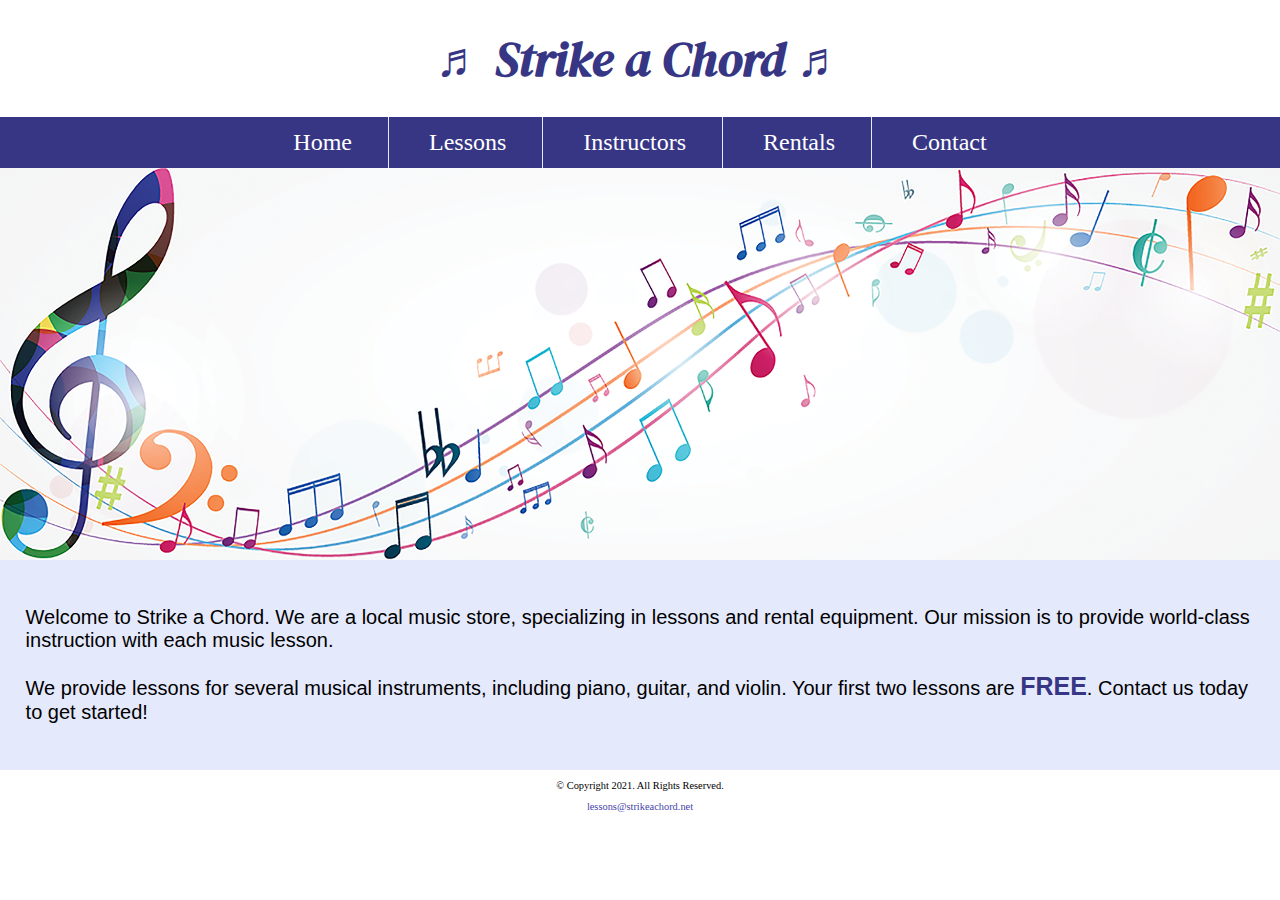
<file: index.html>
<!DOCTYPE html>
<!--
	Student Name: Maria Cruz
	File Name: index.html
	Today's Date: May 7, 2021
 -->
<html lang="en">

<head>
	<title>Strike a Chord: Home Page</title>
	<meta charset="utf-8">
	<link rel="stylesheet" href="css/styles.css">
	<meta name="viewport" content="width=device-width, initial-scale=1.0">
	<link href="https://fonts.googleapis.com/css?family=DM+Serif+Display:400iRoboto&display=swap" rel="stylesheet">
</head>

<body>

	<header>
		<h1> <span class="tab-desk">&#9836;</span> Strike a Chord <span class="tab-desk">&#9836;</span> </h1>
	</header>

	<nav>
		<ul>
			<li><a href="index.html">Home</a></li>
			<li><a href="lessons.html">Lessons</a></li>
			<li><a href="instructors.html">Instructors</a></li>
			<li><a href="rentals.html">Rentals</a></li>
			<li><a href="contact.html">Contact</a></li>
		</ul>
	</nav>

	<!-- Hero Image -->
	<div id="hero" class="tab-desk">
		<img src="images/music-notes.png" alt="colorful music notes">
	</div>

	<!-- Use the main area to add the main content to the webpage -->
	<main>

		<div id="intro">

			<p>Welcome to Strike a Chord. We are a local music store, specializing in lessons and rental equipment. Our mission is to provide world-class instruction with each music lesson.</p>

			<p>We provide lessons for several musical instruments, including piano, guitar, and violin. Your first two lessons are <span class="action">FREE</span>. Contact us today to get started!</p>

		</div>

	</main>

	<footer>
		<p>&copy; Copyright 2021. All Rights Reserved.</p>
		<p><a href="mailto:lessons@strikeachord.net">lessons@strikeachord.net</a></p>
	</footer>

</body>

</html>
</file>
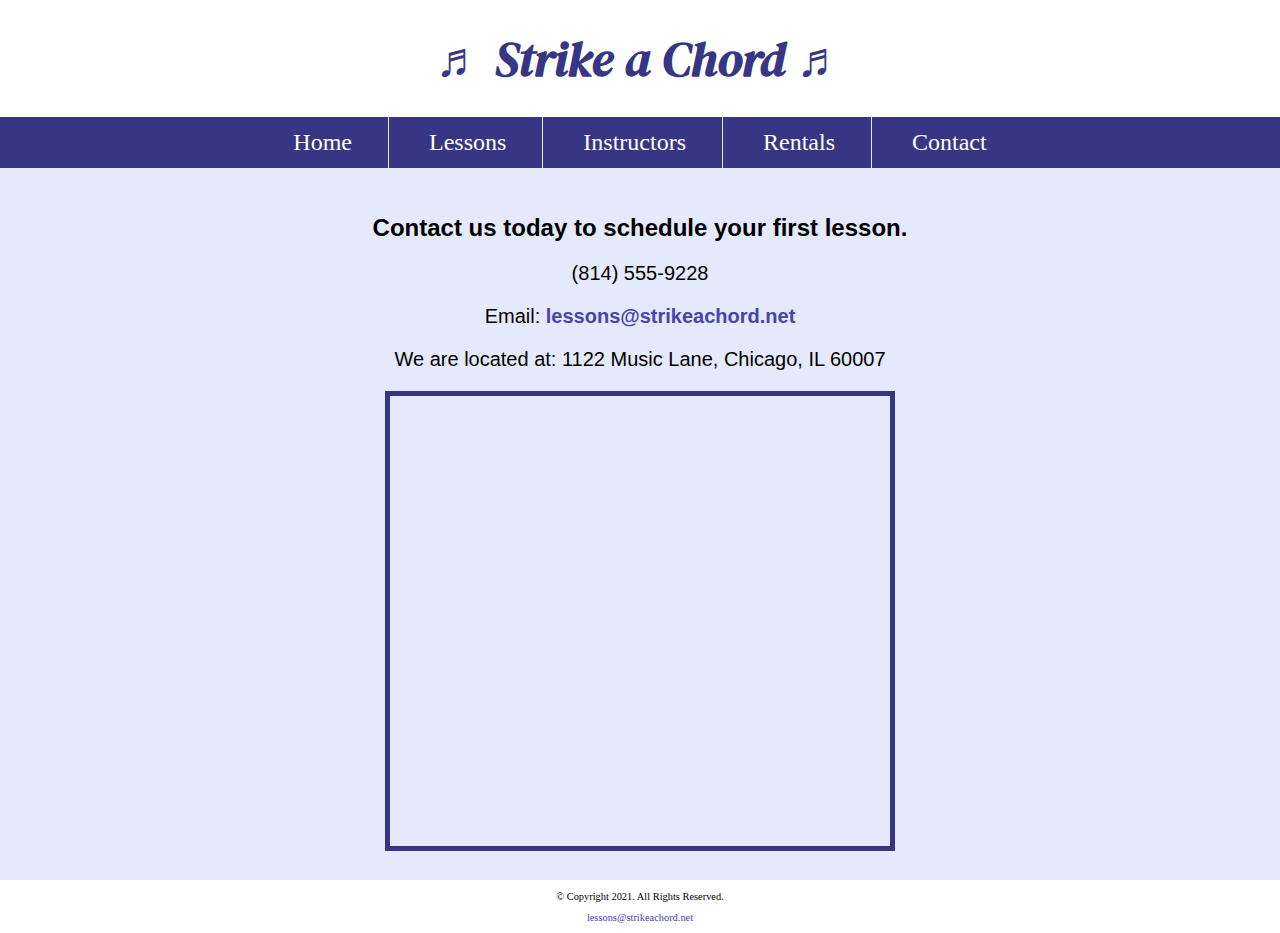
<file: contact.html>
<!DOCTYPE html>
<!--
	Student Name: Maria Cruz
	File Name: contact.html
	Today's Date: May 20, 2021
 -->
<html lang="en">

<head>
	<title>Strike a Chord: Contact</title>
	<meta charset="utf-8">
	<link rel="stylesheet" href="css/styles.css">
	<meta name="viewport" content="width=device-width, initial-scale=1.0">
	<link href="https://fonts.googleapis.com/css?family=DM+Serif+Display:400iRoboto&display=swap" rel="stylesheet">
</head>

<body>

	<header>
		<h1> <span class="tab-desk">&#9836;</span> Strike a Chord <span class="tab-desk">&#9836;</span> </h1>
	</header>

	<nav>
		<ul>
			<li><a href="index.html">Home</a></li>
			<li><a href="lessons.html">Lessons</a></li>
			<li><a href="instructors.html">Instructors</a></li>
			<li><a href="rentals.html">Rentals</a></li>
			<li><a href="contact.html">Contact</a></li>
		</ul>
	</nav>

	<!-- Use the main area to add the main content to the webpage -->
	<main>

		<div id="contact">

			<h2>Contact us today to schedule your first lesson.</h2>
			<p class="mobile tel-link"><a href="tel:8145559228">(814) 555-9228</a></p>
			<p class="tab-desk"> (814) 555-9228</p>
			<p>Email: <a href="mailto:lessons@strikeachord.net" class="email-link">lessons@strikeachord.net</a></p>
			<p>We are located at: 1122 Music Lane, Chicago, IL 60007</p>

			<iframe
				src="https://www.google.com/maps/embed?pb=!1m18!1m12!1m3!1d380513.7160580949!2d-88.01215278051977!3d41.83339249282865!2m3!1f0!2f0!3f0!3m2!1i1024!2i768!4f13.1!3m3!1m2!1s0x880e2c3cd0f4cbed%3A0xafe0a6ad09c0c000!2sChicago%2C+IL!5e0!3m2!1sen!2sus!4v1558660826146!5m2!1sen!2sus"
				width="600" height="450" class="map" allowfullscreen></iframe>

		</div>

	</main>

	<footer>
		<p>&copy; Copyright 2021. All Rights Reserved.</p>
		<p><a href="mailto:lessons@strikeachord.net">lessons@strikeachord.net</a></p>
	</footer>

</body>

</html>
</file>
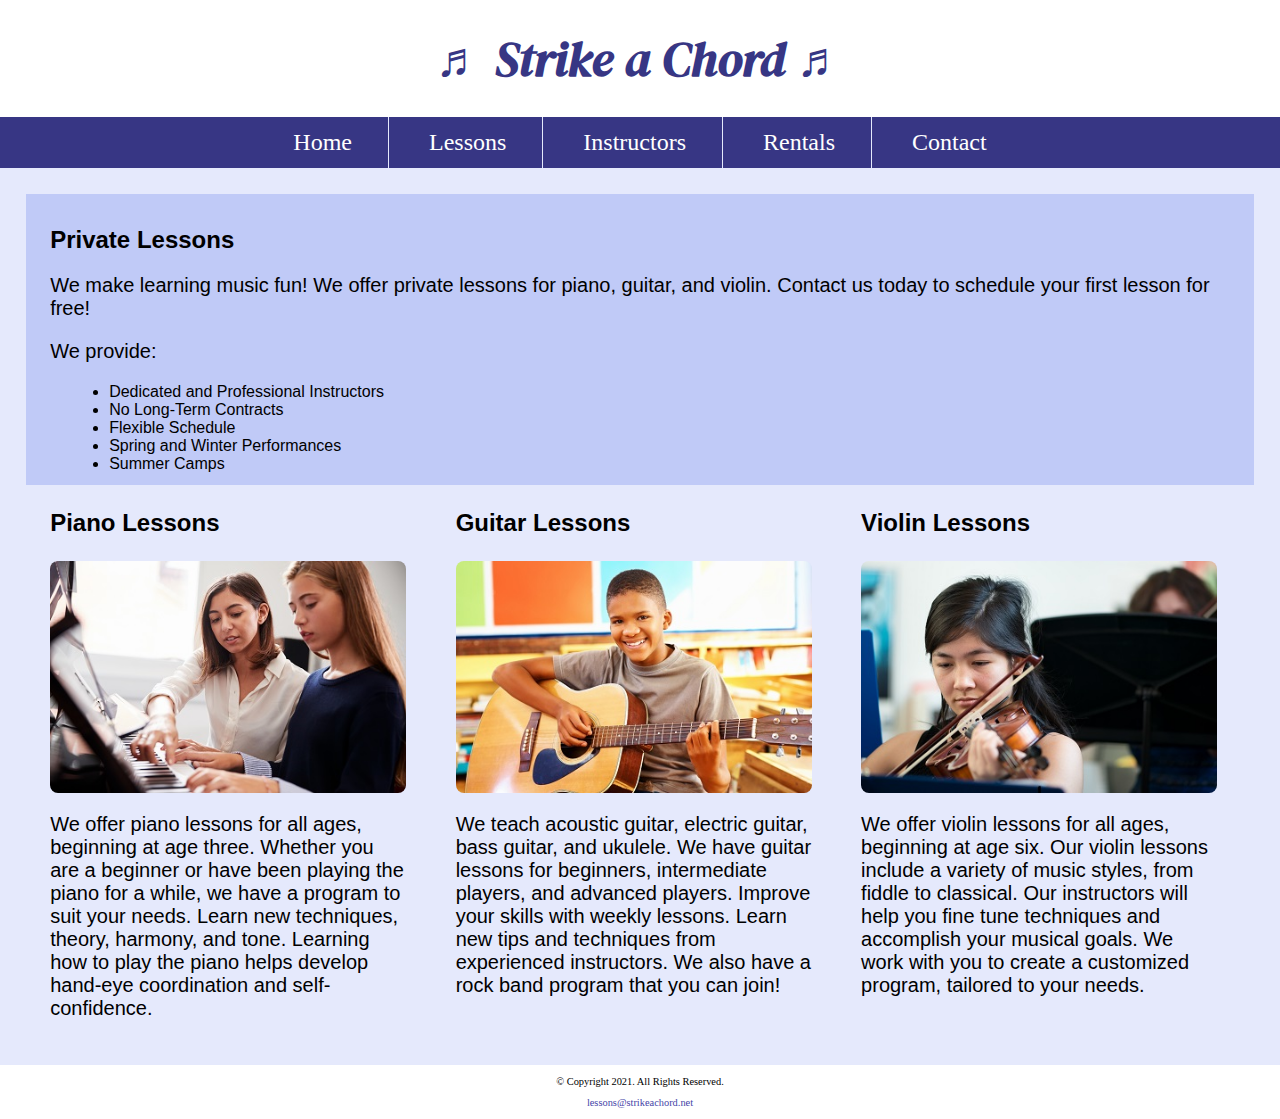
<file: lessons.html>
<!DOCTYPE html>
<!--
	Student Name: Maria Cruz
	File Name: lessons.html
	Today's Date: May 20, 2021
 -->
<html lang="en">

<head>
	<title>Strike a Chord: Lessons</title>
	<meta charset="utf-8">
	<link rel="stylesheet" href="css/styles.css">
	<meta name="viewport" content="width=device-width, initial-scale=1.0">
	<link href="https://fonts.googleapis.com/css?family=DM+Serif+Display:400iRoboto&display=swap" rel="stylesheet">
</head>

<body>

	<header>
		<h1> <span class="tab-desk">&#9836;</span> Strike a Chord <span class="tab-desk">&#9836;</span> </h1>
	</header>

	<nav>
		<ul>
			<li><a href="index.html">Home</a></li>
			<li><a href="lessons.html">Lessons</a></li>
			<li><a href="instructors.html">Instructors</a></li>
			<li><a href="rentals.html">Rentals</a></li>
			<li><a href="contact.html">Contact</a></li>
		</ul>
	</nav>

	<!-- Use the main area to add the main content to the webpage -->
	<main>

		<div id="info">

			<h2>Private Lessons</h2>
			<p>We make learning music fun! We offer private lessons for piano, guitar, and violin. Contact us today to schedule your first lesson for free! </p>
			<p>We provide:</p>
			<ul>
				<li>Dedicated and Professional Instructors</li>
				<li>No Long-Term Contracts</li>
				<li>Flexible Schedule</li>
				<li>Spring and Winter Performances</li>
				<li>Summer Camps</li>
			</ul>

		</div>

		<div id="piano">

			<h3>Piano Lessons</h3>
			<img src="images/piano-lesson.jpg" alt="piano teacher and student sitting at a piano" class="round">
			<p>We offer piano lessons for all ages, beginning at age three. Whether you are a beginner or have been playing the piano for a while, we have a program to suit your needs. Learn new techniques, theory, harmony, and tone. Learning how to play
				the piano helps develop hand-eye coordination and self-confidence.</p>

		</div>

		<div id="guitar">

			<h3>Guitar Lessons</h3>
			<img src="images/child-guitar.jpg" alt="child with a smile holding a guitar" class="round">
			<p>We teach acoustic guitar, electric guitar, bass guitar, and ukulele. We have guitar lessons for beginners, intermediate players, and advanced players. Improve your skills with weekly lessons. Learn new tips and techniques from experienced
				instructors. We also have a rock band program that you can join!</p>

		</div>

		<div id="violin">

			<h3>Violin Lessons</h3>
			<img src="images/woman-violin.jpg" alt="woman playing the violin" class="round">
			<p>We offer violin lessons for all ages, beginning at age six. Our violin lessons include a variety of music styles, from fiddle to classical. Our instructors will help you fine tune techniques and accomplish your musical goals. We work with
				you to create a customized program, tailored to your needs.</p>

		</div>

	</main>

	<footer>
		<p>&copy; Copyright 2021. All Rights Reserved.</p>
		<p><a href="mailto:lessons@strikeachord.net">lessons@strikeachord.net</a></p>
	</footer>

</body>

</html>
</file>
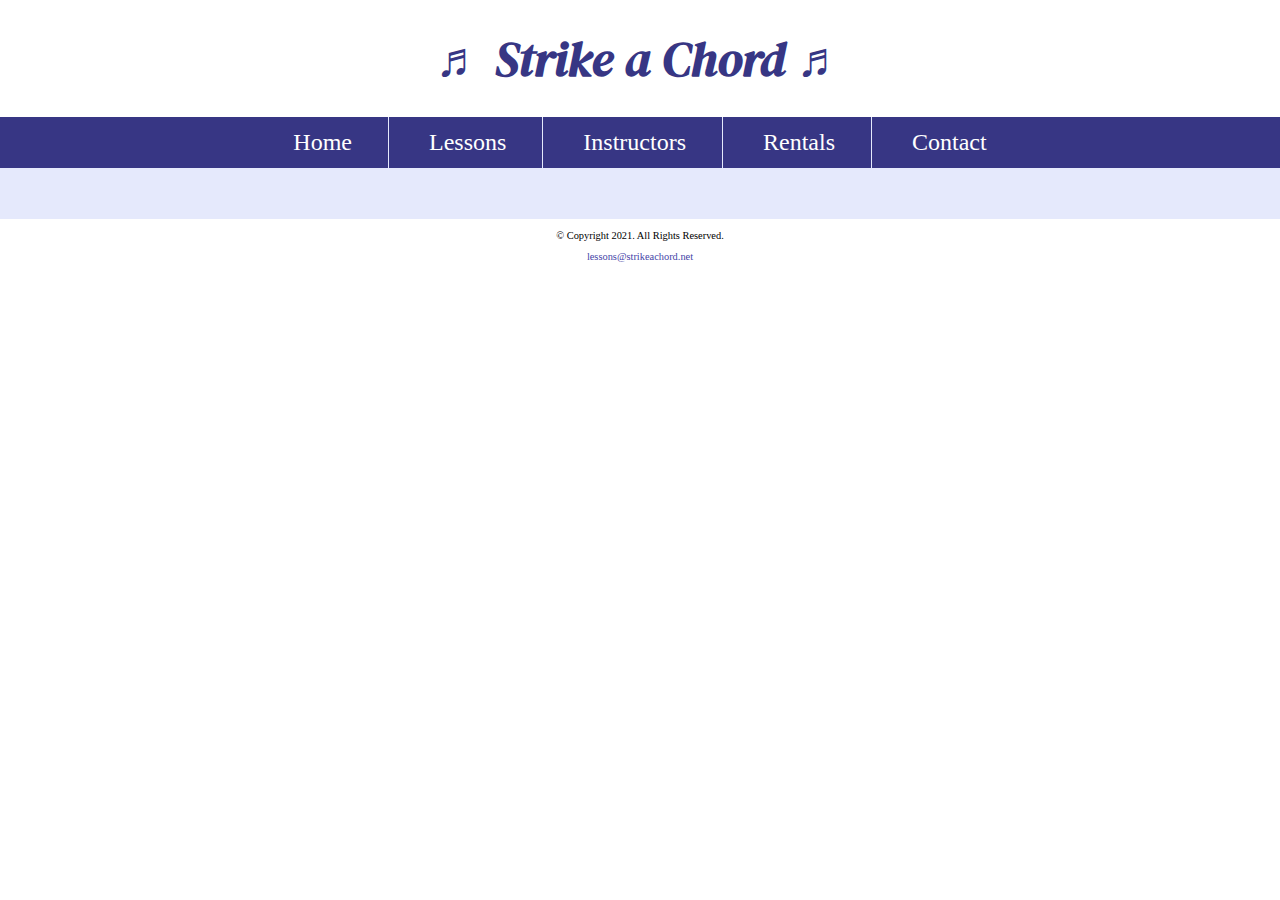
<file: template.html>
<!DOCTYPE html>
<!--
	Student Name: Maria Cruz
	File Name: template.html
	Today's Date: May 7, 2021
 -->
<html lang="en">

<head>
	<title>Strike a Chord: Template</title>
	<meta charset="utf-8">
	<link rel="stylesheet" href="css/styles.css">
	<meta name="viewport" content="width=device-width, initial-scale=1.0">
	<link href="https://fonts.googleapis.com/css?family=DM+Serif+Display:400iRoboto&display=swap" rel="stylesheet">
</head>

<body>

	<header>
		<h1> <span class="tab-desk">&#9836;</span> Strike a Chord <span class="tab-desk">&#9836;</span> </h1>
	</header>

	<nav>
		<ul>
			<li><a href="index.html">Home</a></li>
			<li><a href="lessons.html">Lessons</a></li>
			<li><a href="instructors.html">Instructors</a></li>
			<li><a href="rentals.html">Rentals</a></li>
			<li><a href="contact.html">Contact</a></li>
		</ul>
	</nav>

	<!-- Use the main area to add the main content to the webpage -->
	<main>

		<div>

		</div>

	</main>

	<footer>
		<p>&copy; Copyright 2021. All Rights Reserved.</p>
		<p><a href="mailto:lessons@strikeachord.net">lessons@strikeachord.net</a></p>
	</footer>

</body>

</html>
</file>
<file: css/styles.css>
/*
Author: Maria Cruz
Date: Current Date
File Name: styles.css
*/
/* CSS Reset */
body, header, nav, main, footer, img, h1, ul {
  margin: 0;
  padding: 0;
  border: 0;
}

/* Style rule for images */
img {
  max-width: 100%;
  display: block;
}

/* Style rules for mobile viewport */
/* Hide tab-desk class */
.tab-desk {
  display: none;
}

/* Style rules for header content */
header {
  text-align: center;
  font-size: 1.5em;
  color: #373684;
}

header h1 {
  font-family: 'DM Serif Display', serif;
  font-style: italic;
}

/* Style rules for navigation area */
nav {
  background-color: #373684;
}

nav ul {
  list-style-type: none;
  text-align: center;
}

nav li {
  display: block;
  font-size: 2em;
  border-top: 1px solid #e5e9fc;
}

nav li a {
  display: block;
  color: #fff;
  text-align: center;
  padding: 0.5em 1em;
  text-decoration: none;
}

/* Style rules for main content */
main {
  padding: 2%;
  background-color: #e5e9fc;
  overflow: auto;
  font-family: 'Roboto', sans-serif;
}

main p {
  font-size: 1.25em;
}

.action {
  font-size: 1.25em;
  color: #373684;
  font-weight: bold;
}

#piano, #guitar, #violin {
  margin: 0 2%;
}

#info {
  clear: left;
  background-color: #c0caf7;
  padding: 1% 2%;
}

#info ul {
  margin-left: 10%;
}

.round {
  border-radius: 8px;
}

#contact {
  text-align: center;
}

.tel-link {
  background-color: #373684;
  padding: 2%;
  margin: 0 auto;
  width: 80%;
  text-align: center;
  border-radius: 5px;
}

.tel-link a {
  color: #fff;
  text-decoration: none;
  font-size: 1.5em;
  display: block;
}

#contact .email-link {
  color: #4645a8;
  text-decoration: none;
  font-weight: bold;
}

.map {
  border: 5px solid #373684;
  width: 95%;
  height: 50%;
}

/* Style rules for footer content */
footer {
  text-align: center;
  font-size: 0.65em;
  clear: left;
}

footer a {
  color: #4645a8;
  text-decoration: none;
}

/* Mediea query for Tablet Viewport */
@media screen and (min-width: 550px), print {

  /* Tablet Viewport: Show tab-desk class, hide mobile class */
  .tab-desk {
    display: block;
  }

  .mobile {
    display: none;
  }

  /* Tablet Viewport: Style rule for header content */
  span.tab-desk {
    display: inline;
  }

  /* Tablet Viewport: Style rules for nav area */
  nav li {
    border-top: none;
    display: inline-block;
    font-size: 1.5em;
    border-right: 1px solid #e5e9fc;
  }

  nav li:last-child {
    border-right: none;
  }

  nav li a {
    padding-top: 0.25em;
    padding-bottom: 0.25em;
    padding-left: 0.5em;
    padding-right: 0.5em;
  }

  /* Tablet Viewport: Style rule for map */
  .map {
    width: 500px;
    height: 450px;
  }
}

/* Media Query for Desktop Viewport */
@media screen and (min-width: 769px), print {

  /* Destop Viewport: Style rule for header */
  header {
    padding: 2%;
  }

  /* Destop Viewport: Style rule for nav area */
  nav li a {
    padding-top: 0.5em;
    padding-bottom: 0.5em;
    padding-left: 1.5em;
    padding-right: 1.5em;
  }

  nav li a:hover {
    color: #373684;
    background-color: #e5e9fc;
  }

  /* Destop Viewport: Style rule for main content */
  #info ul {
    margin-left: 5%;
  }

  main h3 {
    font-size: 1.5em;
  }

  #piano, #guitar, #violin {
    width: 29%;
    float: left;
    margin-top: 0;
    margin-bottom: 0;
    margin-left: 2%;
    margin-right: 2%;
  }
}

/* Media Query for Print */
@media print {
  body {
    background-color: #fff;
    color: #000;
  }
}
</file>
